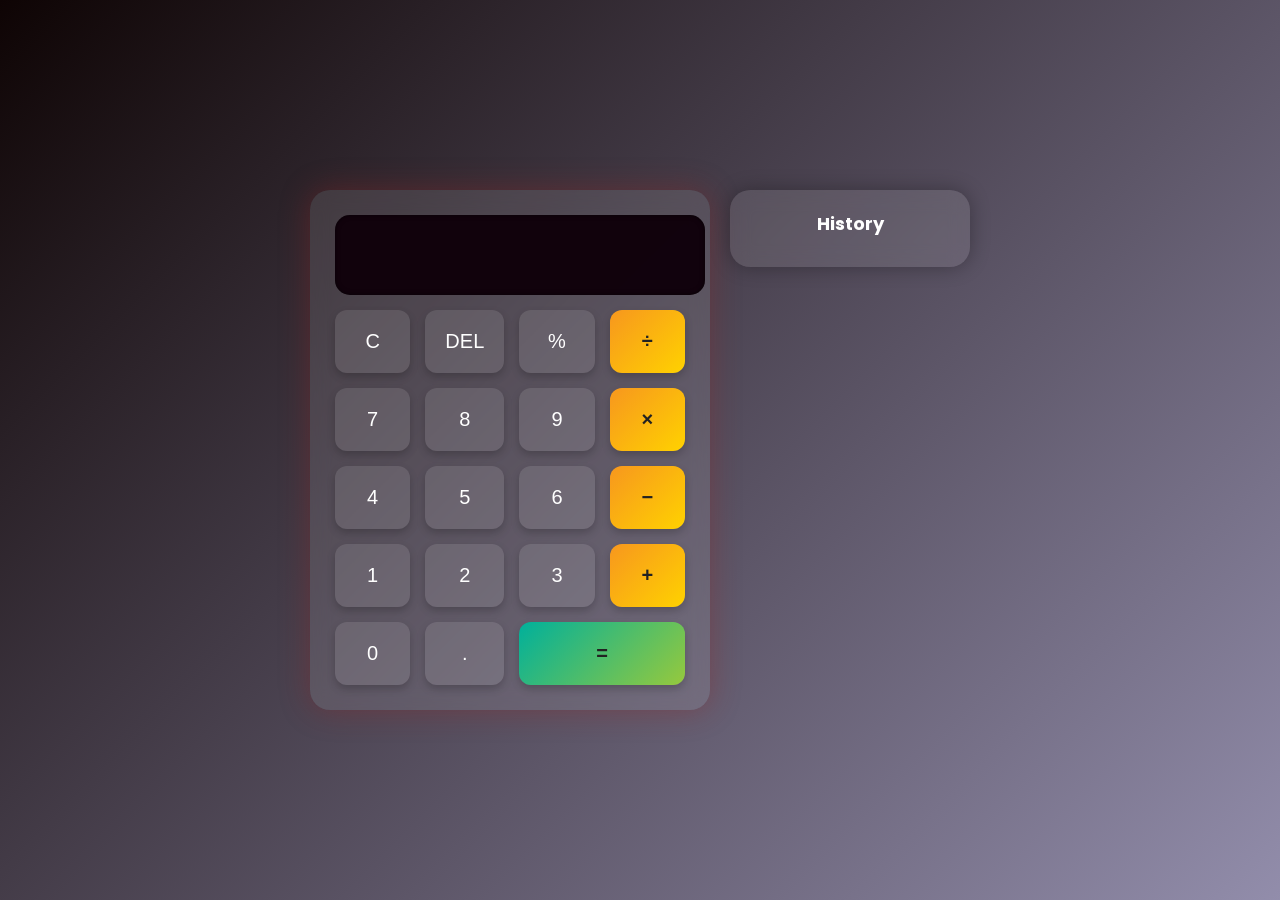
<file: Calculator/index.html>
<!DOCTYPE html>
<html lang="en">
<head>
  <meta charset="UTF-8" />
  <meta name="viewport" content="width=device-width, initial-scale=1.0"/>
  <title>Modern Calculator with History</title>
  <link rel="stylesheet" href="style.css" />
</head>
<style>
@import url('https://fonts.googleapis.com/css2?family=Poppins:wght@300;500;700&display=swap');

body {
  margin: 0;
  padding: 0;
  background: linear-gradient(135deg, #0e0404,#928dab );
  height: 100vh;
  display: flex;
  justify-content: center;
  align-items: center;
  font-family: 'Poppins', sans-serif;
}

.container {
  display: flex;
  gap: 20px;
  align-items: flex-start;
}

.calculator {
  background: rgba(255, 255, 255, 0.1);
  backdrop-filter: blur(10px);
  border-radius: 20px;
  padding: 25px;
  box-shadow: 0 0 30px rgba(145, 35, 35, 0.4);
  width: 350px;
}

#display {
  width: 100%;
  height: 60px;
  border: none;
  border-radius: 15px;
  font-size: 28px;
  padding: 10px;
  text-align: right;
  margin-bottom: 15px;
  color: #fff;
  background: rgba(16, 1, 11, 0.973);
  box-shadow: inset 0 0 5px rgba(0, 0, 0, 0.6);
}

.buttons {
  display: grid;
  grid-template-columns: repeat(4, 1fr);
  gap: 15px;
}

.btn {
  padding: 20px;
  font-size: 20px;
  border: none;
  border-radius: 12px;
  background: rgba(255, 255, 255, 0.1);
  color: #fff;
  cursor: pointer;
  transition: all 0.2s ease;
  box-shadow: 0 4px 8px rgba(0, 0, 0, 0.2);
}

.btn:hover {
  background: rgba(255, 255, 255, 0.2);
  transform: scale(1.05);
}

.operator {
  background: linear-gradient(135deg, #f7971e, #ffd200);
  color: #222;
  font-weight: bold;
}

.operator:hover {
  background: linear-gradient(135deg, #f2709c, #ff9472);
}

.equal {
  grid-column: span 2;
  background: linear-gradient(135deg, #00b09b, #96c93d);
  color: #222;
  font-weight: bold;
}

.equal:hover {
  background: linear-gradient(135deg, #11998e, #38ef7d);
}

.history {
  background: rgba(255, 255, 255, 0.1);
  backdrop-filter: blur(10px);
  border-radius: 20px;
  padding: 20px;
  width: 200px;
  color: #fff;
  box-shadow: 0 0 20px rgba(0,0,0,0.3);
  max-height: 400px;
  overflow-y: auto;
}

.history h2 {
  font-size: 18px;
  margin-top: 0;
  margin-bottom: 10px;
  text-align: center;
}

.history-item {
  font-size: 14px;
  padding: 5px 0;
  border-bottom: 1px solid rgba(255,255,255,0.2);
  cursor: pointer;
}

.history-item:hover {
  color: yellow;
}
</style>

<body>
  <div class="container">
    
    <!-- Calculator -->
    <div class="calculator">
      <input type="text" id="display" disabled />

      <div class="buttons">
        <button class="btn" onclick="clearDisplay()">C</button>
        <button class="btn" onclick="deleteLast()">DEL</button>
        <button class="btn" onclick="append('%')">%</button>
        <button class="btn operator" onclick="append('/')">÷</button>

        <button class="btn" onclick="append('7')">7</button>
        <button class="btn" onclick="append('8')">8</button>
        <button class="btn" onclick="append('9')">9</button>
        <button class="btn operator" onclick="append('*')">×</button>

        <button class="btn" onclick="append('4')">4</button>
        <button class="btn" onclick="append('5')">5</button>
        <button class="btn" onclick="append('6')">6</button>
        <button class="btn operator" onclick="append('-')">−</button>

        <button class="btn" onclick="append('1')">1</button>
        <button class="btn" onclick="append('2')">2</button>
        <button class="btn" onclick="append('3')">3</button>
        <button class="btn operator" onclick="append('+')">+</button>

        <button class="btn" onclick="append('0')">0</button>
        <button class="btn" onclick="append('.')">.</button>
        <button class="btn equal" onclick="calculate()">=</button>
      </div>
    </div>

    <!-- History Panel -->
    <div class="history">
      <h2>History</h2>
      <div id="historyList"></div>
    </div>

  </div>
  <script>
    const display = document.getElementById('display');
const historyList = document.getElementById('historyList');

// Append input to display
function append(char) {
  display.value += char;
}

// Clear entire display
function clearDisplay() {
  display.value = '';
}

// Delete last character
function deleteLast() {
  display.value = display.value.slice(0, -1);
}

// Calculate the expression & store history
function calculate() {
  try {
    let expression = display.value;
    let result = eval(expression.replace('%', '/100'));
    if (result !== undefined && expression !== '') {
      addHistory(expression, result);
      display.value = result;
    }
  } catch {
    display.value = 'Error';
  }
}

// Add calculation to history
function addHistory(expression, result) {
  if (!historyList) return; // Prevent errors if element missing

  const item = document.createElement('div');
  item.classList.add('history-item');
  item.textContent = `${expression} = ${result}`;
  // Click to restore full expression
  item.onclick = () => {
    display.value = expression;
  };
  historyList.prepend(item); // newest first
}

// Keyboard support
document.addEventListener('keydown', (e) => {
  const key = e.key;
  if (!isNaN(key) || ['+', '-', '*', '/', '.', '%', '(', ')'].includes(key)) {
    append(key);
  } else if (key === 'Enter') {
    calculate();
  } else if (key === 'Backspace') {
    deleteLast();
  } else if (key === 'Escape') {
    clearDisplay();
  }
});

  </script>
</body>
</html>
</file>
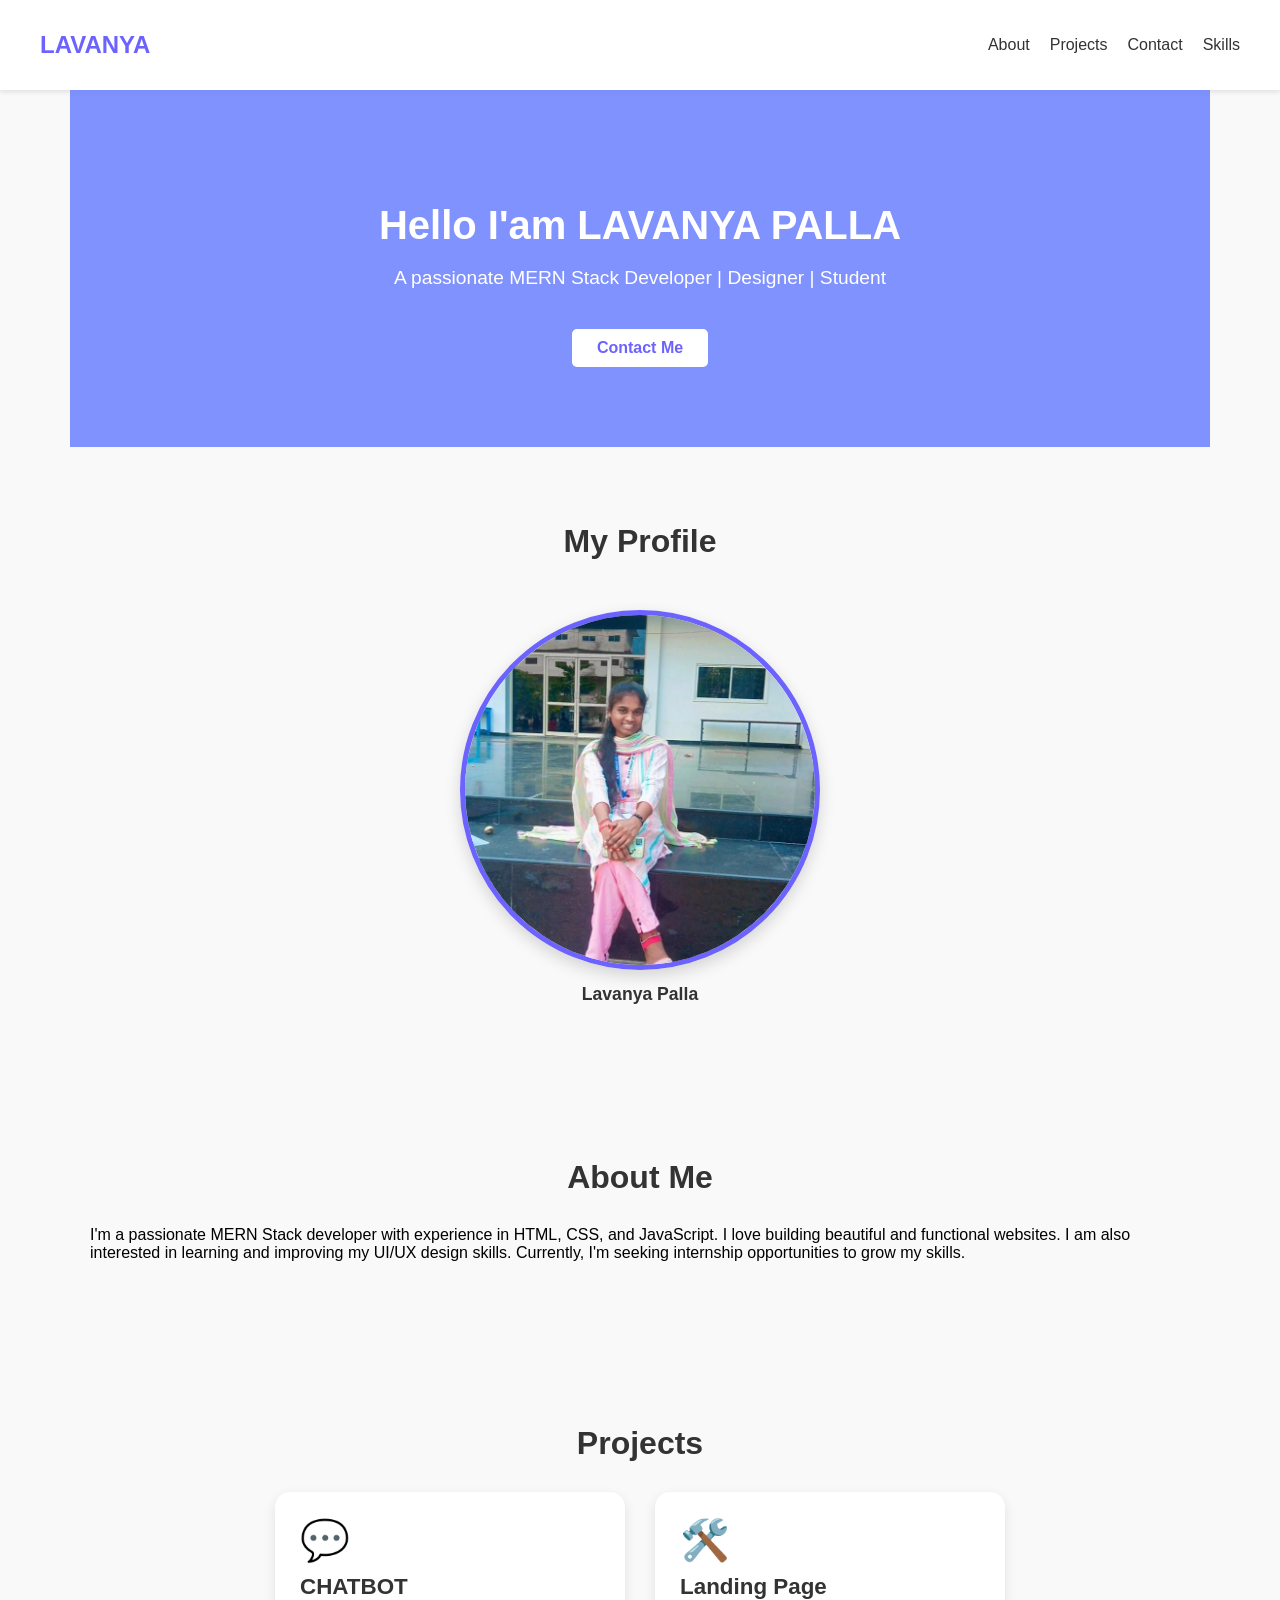
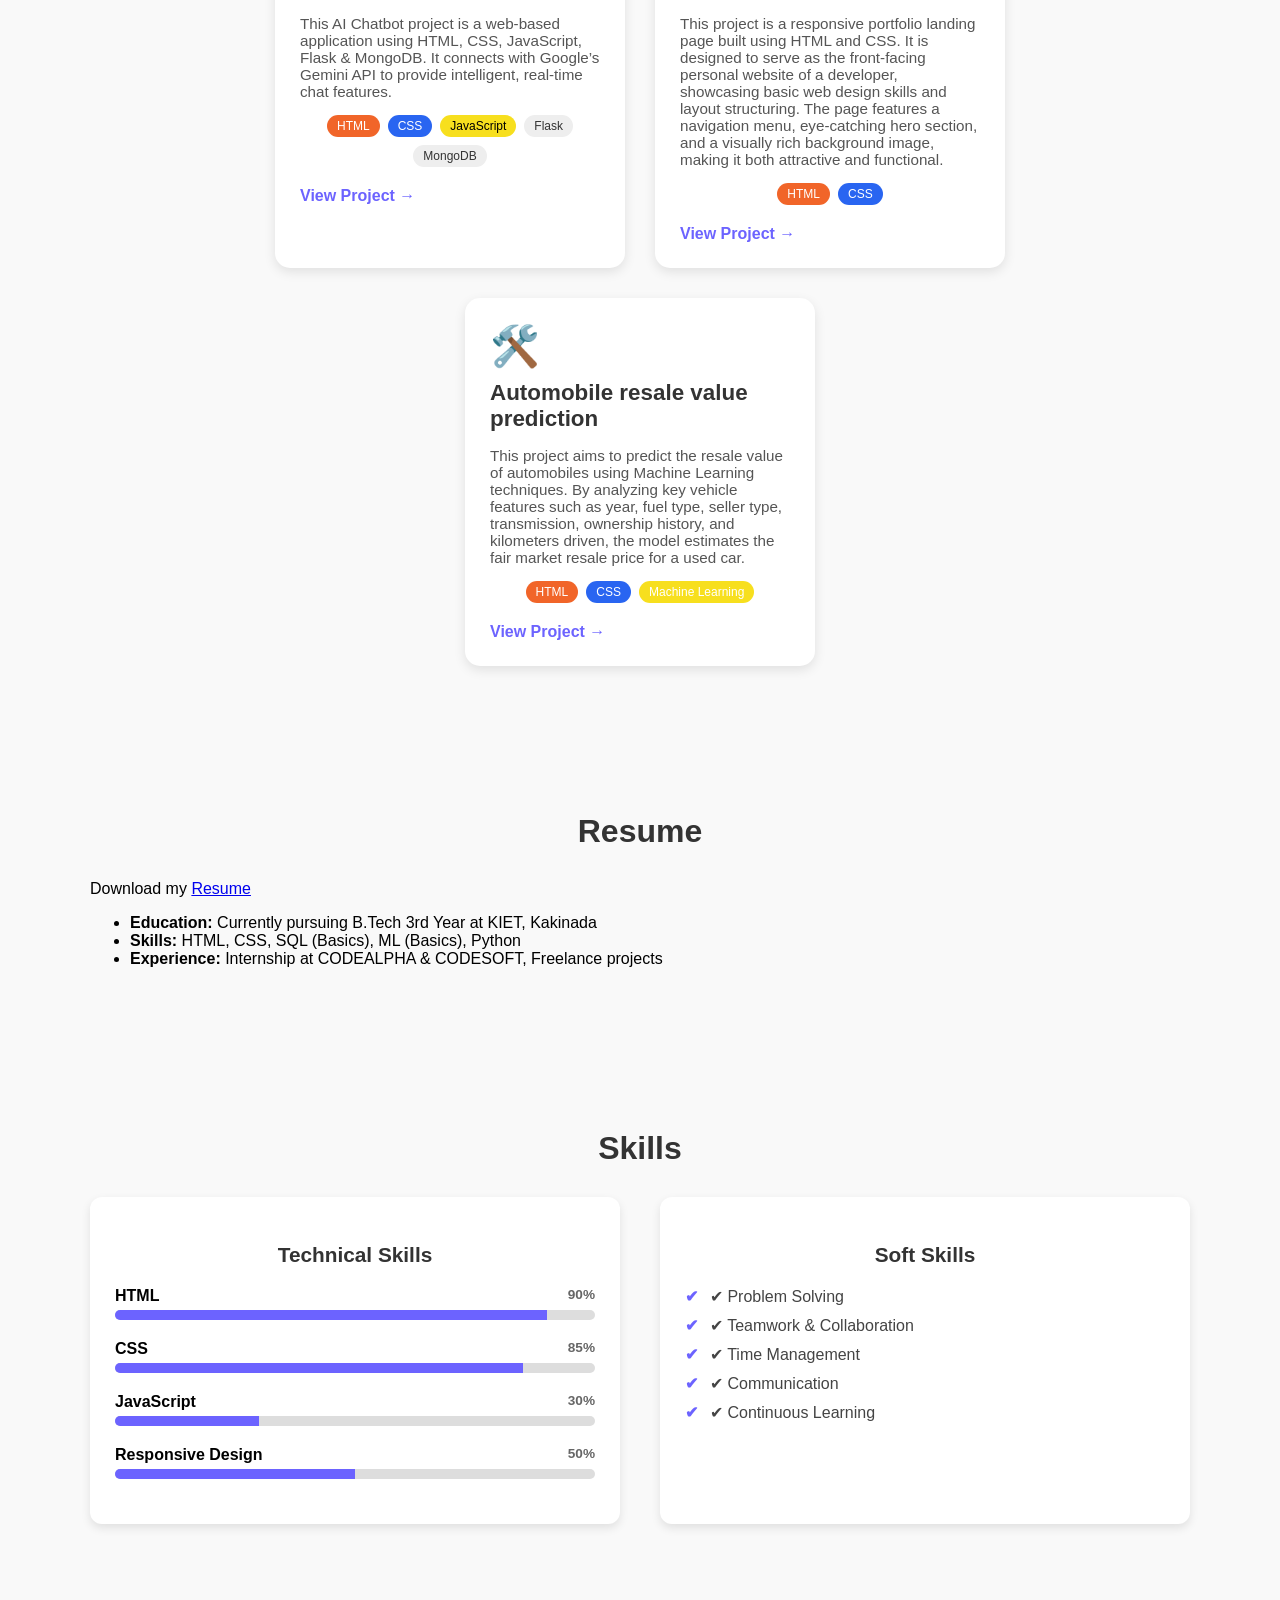
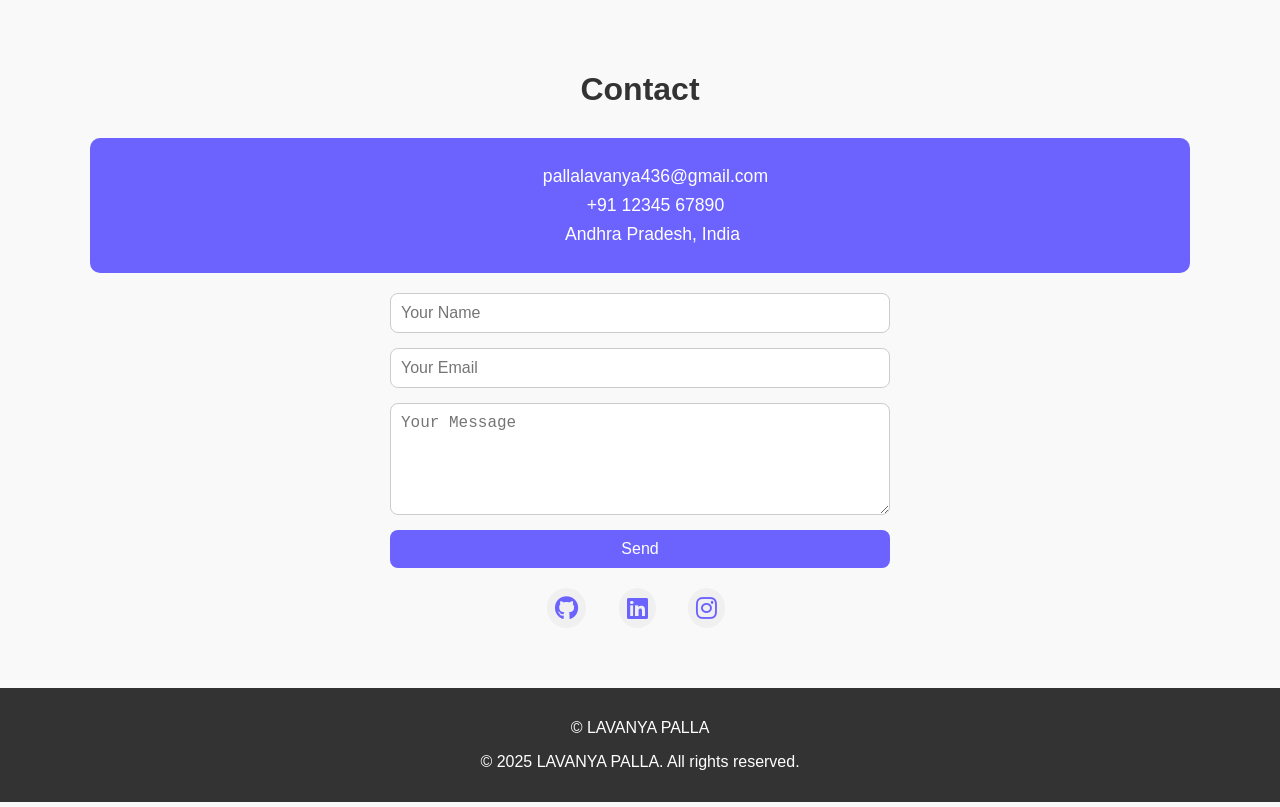
<file: portfolio site/index.html>
<!DOCTYPE html>
<html lang="en">
<head>
  <meta charset="UTF-8" />
  <meta name="viewport" content="width=device-width, initial-scale=1.0">
  <title>LAVANYA PALLA | Portfolio</title>
  <link rel="stylesheet" href="style.css">
  <!-- Font Awesome for icons -->
  <link rel="stylesheet" href="https://cdnjs.cloudflare.com/ajax/libs/font-awesome/6.5.0/css/all.min.css">
</head>
<style>
.contact-info {
  text-align: center;
  margin-bottom: 20px;
  font-size: 1.1rem;
}

.contact-info p {
  margin: 8px 0;
}

.contact-info i {
  margin-right: 8px;
  color: #6c63ff;
}

.social-links {
  text-align: center;
  margin-top: 15px;
}

.social-links a {
  margin: 0 10px;
  font-size: 1.5rem;
  color: #6c63ff;
  transition: color 0.3s ease;
}

.social-links a:hover {
  color: #4b47c2;
}


/* Contact Section Social Links with Icons */
.social-links {
  text-align: center;
  margin-top: 20px;
}

.social-links a {
  display: inline-block;
  margin: 0 15px;
  font-size: 1.2rem;
  color: #333;
  text-decoration: none;
  transition: color 0.3s ease, transform 0.2s ease;
}

.social-links a i {
  margin-right: 8px;
  font-size: 1.5rem;
  vertical-align: middle;
}

/* Hover effect for icons */
.social-links a:hover {
  color: #6c63ff;
  transform: scale(1.05);
}

/* Optional: make icons rounded with background */
.social-links a i {
  background: #f0f0f0;
  padding: 8px;
  border-radius: 50%;
  transition: background 0.3s ease;
}

.social-links a:hover i {
  background: #6c63ff;
  color: white;
}

/* Contact Section */
.contact-container {
  display: flex;
  flex-wrap: wrap;
  gap: 20px;
  background: white;
  padding: 20px;
  border-radius: 10px;
}

.contact-info {
  background: #6c63ff;
  color: white;
  flex: 1 1 300px;
  padding: 20px;
  border-radius: 10px;
}

.contact-info h3 {
  margin-bottom: 15px;
}

.contact-info a {
  color: white;
  text-decoration: none;
}

.contact-info a:hover {
  text-decoration: underline;
}

.social-icons a {
  font-size: 1.5rem;
  margin-right: 10px;
  text-decoration: none;
}

.contact-form {
  flex: 1 1 300px;
  background: #fff;
  padding: 20px;
  border-radius: 10px;
}

.contact-form input,
.contact-form textarea {
  width: 100%;
  padding: 10px;
  margin-bottom: 10px;
  border-radius: 5px;
  border: 1px solid #ccc;
}

.contact-form button {
  background: #6c63ff;
  color: white;
  border: none;
  padding: 10px 15px;
  cursor: pointer;
  border-radius: 5px;
}

.contact-form button:hover {
  background: #5a54d6;
}


/* My Profile Image Section */
#myimage {
  text-align: center;
  padding: 50px 20px;
}

.my-image-wrapper {
  display: inline-block;
  margin-top: 20px;
}

.my-image {
  width: 350px;
  height: 350px;
  border-radius: 50%;
  object-fit: cover;
  border: 5px solid #6c63ff;
  box-shadow: 0 6px 16px rgba(0, 0, 0, 0.15);
  transition: transform 0.3s ease;
}

.my-image:hover {
  transform: scale(1.05);
}

.image-caption {
  margin-top: 10px;
  font-size: 1.1rem;
  font-weight: bold;
  color: #333;
}


body {
  font-family: 'Segoe UI', sans-serif;
  margin: 0;
  padding: 0;
  background: #f9f9f9;
}

header {
  background: #fff;
  padding: 20px;
  box-shadow: 0 2px 5px rgba(0,0,0,0.1);
}

nav {
  display: flex;
  justify-content: space-between;
  align-items: center;
  max-width: 1200px;
  margin: auto;
}

.logo {
  font-size: 24px;
  font-weight: bold;
  color: #6c63ff;
}

nav ul {
  list-style: none;
  display: flex;
  gap: 20px;
}

nav ul li a {
  text-decoration: none;
  color: #333;
  font-weight: 500;
}

#hero {
  text-align: center;
  padding: 80px 20px;
  background: #637affce;
  color: white;
}

#hero h1 {
  font-size: 2.5rem;
  margin-bottom: 10px;
}

#hero p {
  font-size: 1.2rem;
}

.btn {
  display: inline-block;
  margin-top: 20px;
  padding: 10px 25px;
  background: white;
  color: #6c63ff;
  border-radius: 5px;
  text-decoration: none;
  font-weight: bold;
  cursor: pointer;
  transition: background 0.3s, color 0.3s;
}

.btn:hover {
  background: #6c63ff;
  color: white;
}

section {
  padding: 60px 20px;
  max-width: 1100px;
  margin: auto;
}

h2 {
  font-size: 2rem;
  text-align: center;
  margin-bottom: 30px;
  color: #333;
}

/* Projects Section */
.projects-container {
  display: flex;
  flex-wrap: wrap;
  justify-content: center;
  gap: 30px;
}

.project-card {
  background: #fff;
  border-radius: 15px;
  box-shadow: 0 4px 12px rgba(0, 0, 0, 0.1);
  width: 300px;
  padding: 25px;
  transition: transform 0.3s ease;
}

.project-card:hover {
  transform: translateY(-10px);
}

.project-card .icon {
  font-size: 40px;
  margin-bottom: 10px;
}

.project-card h3 {
  font-size: 1.4rem;
  margin: 10px 0;
  color: #333;
}

.project-card p {
  font-size: 0.95rem;
  color: #555;
  margin-bottom: 15px;
}

.tags {
  display: flex;
  flex-wrap: wrap;
  gap: 8px;
  justify-content: center;
  margin-bottom: 10px;
}

.tag {
  background-color: #eee;
  color: #333;
  padding: 4px 10px;
  border-radius: 12px;
  font-size: 0.75rem;
}

.tag.html { background: #f16529; color: white; }
.tag.css { background: #2965f1; color: white; }
.tag.js { background: #f7df1e; color: black; }
.tag.ML { background: #f7df1e; color: white; }

.view-link {
  text-decoration: none;
  font-weight: bold;
  color: #6c63ff;
  display: inline-block;
  margin-top: 10px;
}

/* Resume */
ul {
  list-style-type: disc;
  padding-left: 40px;
}

/* Contact */
form {
  max-width: 500px;
  margin: auto;
  display: flex;
  flex-direction: column;
  gap: 15px;
}

input, textarea {
  padding: 10px;
  border: 1px solid #ccc;
  border-radius: 8px;
  font-size: 1rem;
}

button {
  padding: 10px;
  background-color: #6c63ff;
  color: white;
  border: none;
  border-radius: 8px;
  font-size: 1rem;
  cursor: pointer;
}

.social-links {
  text-align: center;
  margin-top: 20px;
}

.social-links a {
  margin: 0 10px;
  text-decoration: none;
  color: #6c63ff;
  font-weight: bold;
}

/* Footer */
footer {
  background: #333;
  color: white;
  text-align: center;
  padding: 15px 0;
}

/* Skills Section */
#skills {
  text-align: center;
}

.skills-container {
  display: flex;
  flex-wrap: wrap;
  justify-content: center;
  gap: 40px;
  margin-top: 30px;
}

.skills-column {
  flex: 1 1 300px;
  background: #fff;
  padding: 25px;
  border-radius: 12px;
  box-shadow: 0 4px 10px rgba(0,0,0,0.1);
}

.skills-column h3 {
  font-size: 1.3rem;
  margin-bottom: 20px;
  color: #333;
}

.skill {
  text-align: left;
  margin-bottom: 20px;
  position: relative;
}

.skill span {
  font-weight: 600;
  display: block;
  margin-bottom: 5px;
}

.progress-bar {
  background: #ddd;
  border-radius: 10px;
  overflow: hidden;
  height: 10px;
}

.progress-bar div {
  background: #6c63ff;
  height: 100%;
  transition: width 1s ease;
}

.percent {
  font-size: 0.85rem;
  color: #666;
  position: absolute;
  right: 0;
  top: 0;
}

.soft-skills {
  list-style: none;
  padding-left: 0;
  text-align: left;
}

.soft-skills li {
  margin-bottom: 10px;
  font-size: 1rem;
  color: #444;
  position: relative;
  padding-left: 25px;
}

.soft-skills li::before {
  content: "✔";
  position: absolute;
  left: 0;
  color: #6c63ff;
  font-weight: bold;
}

.profile-image-section {
  display: flex;
  justify-content: left;
  margin-top: 30px;
}

.profile-image {
  width: 180px;
  height: 180px;
  border-radius: 50%;
  object-fit: cover;
  border: 4px solid #4CAF50;
  box-shadow: 0 4px 12px rgba(0, 0, 0, 0.2);
  transition: transform 0.3s ease;
}

.profile-image:hover {
  transform: scale(1.05);
}
</style>

<body>
  <header>
    <nav>
      <div class="logo">LAVANYA </div>
      <ul>
        <li><a href="#about">About</a></li>
        <li><a href="#projects">Projects</a></li>
        <li><a href="#contact">Contact</a></li>
        <li><a href="#skills">Skills</a></li>
      </ul>
    </nav>
  </header>

  <section id="hero">
    <h1>Hello I'am LAVANYA PALLA</h1>
    <p>A passionate MERN Stack Developer | Designer | Student</p>
    <a href="#contact" class="btn">Contact Me</a>
  </section>

  <!-- My Image Section -->
  <section id="myimage">
    <h2>My Profile</h2>
    <div class="my-image-wrapper">
      <img src="its mee.jpg" alt="Lavanya Palla" class="my-image">
      <p class="image-caption">Lavanya Palla</p>
    </div>
  </section>

  <section id="about">
    <h2>About Me</h2>
    <p>I'm a passionate MERN Stack developer with experience in HTML, CSS, and JavaScript.
       I love building beautiful and functional websites. 
       I am also interested in learning and improving my UI/UX design skills. 
       Currently, I'm seeking internship opportunities to grow my skills.</p>
  </section>

  <section id="projects">
    <h2>Projects</h2>
    <div class="projects-container">
      <div class="project-card">
        <div class="icon">💬</div>
        <h3>CHATBOT</h3>
        <p>This AI Chatbot project is a web-based application using HTML, CSS, JavaScript, Flask & MongoDB. It connects with Google’s Gemini API to provide intelligent, real-time chat features.</p>
        <div class="tags">
          <span class="tag html">HTML</span>
          <span class="tag css">CSS</span>
          <span class="tag js">JavaScript</span>
          <span class="tag">Flask</span>
          <span class="tag">MongoDB</span>
        </div>
        <a href="#" class="view-link">View Project →</a>
      </div>

      <div class="project-card">
        <div class="icon">🛠️</div>
        <h3>Landing Page</h3>
        <p>This project is a responsive portfolio landing page built using HTML and CSS. 
          It is designed to serve as the front-facing personal website of a developer, showcasing basic web design skills and layout structuring.
           The page features a navigation menu, eye-catching hero section, and a visually rich background image, making it both attractive and functional.</p>
        <div class="tags">
          <span class="tag html">HTML</span>
          <span class="tag css">CSS</span>
        </div>
        <a href="#" class="view-link">View Project →</a>
      </div>

      <div class="project-card">
        <div class="icon">🛠️</div>
        <h3>Automobile resale value prediction</h3>
        <p>This project aims to predict the resale value of automobiles using Machine Learning techniques. 
          By analyzing key vehicle features such as year, fuel type, seller type, transmission, ownership history, and kilometers driven, the model estimates the fair market resale price for a used car.</p>
         <div class="tags">
          <span class="tag html">HTML</span>
          <span class="tag css">CSS</span>
          <span class="tag ML">Machine Learning</span>
        </div>
        <a href="#" class="view-link">View Project →</a>
      </div>
    </div>
  </section>

  <section id="resume">
    <h2>Resume</h2>
    <p>Download my <a href="resume.pdf" target="_blank">Resume</a></p>
    <ul>
      <li><strong>Education:</strong> Currently pursuing B.Tech 3rd Year at KIET, Kakinada</li>
      <li><strong>Skills:</strong> HTML, CSS, SQL (Basics), ML (Basics), Python</li>
      <li><strong>Experience:</strong> Internship at CODEALPHA & CODESOFT, Freelance projects</li>
    </ul>
  </section>

  <section id="skills">
    <h2>Skills</h2>
    <div class="skills-container">
      <div class="skills-column">
        <h3>Technical Skills</h3>
        <div class="skill">
          <span>HTML</span>
          <div class="progress-bar"><div style="width: 90%"></div></div>
          <span class="percent">90%</span>
        </div>
        <div class="skill">
          <span>CSS</span>
          <div class="progress-bar"><div style="width: 85%"></div></div>
          <span class="percent">85%</span>
        </div>
        <div class="skill">
          <span>JavaScript</span>
          <div class="progress-bar"><div style="width: 30%"></div></div>
          <span class="percent">30%</span>
        </div>
        <div class="skill">
          <span>Responsive Design</span>
          <div class="progress-bar"><div style="width: 50%"></div></div>
          <span class="percent">50%</span>
        </div>
      </div>

      <div class="skills-column">
        <h3>Soft Skills</h3>
        <ul class="soft-skills">
          <li>✔ Problem Solving</li>
          <li>✔ Teamwork & Collaboration</li>
          <li>✔ Time Management</li>
          <li>✔ Communication</li>
          <li>✔ Continuous Learning</li>
        </ul>
      </div>
    </div>
  </section>

  <!-- Updated Contact Section -->
  <section id="contact">
    <h2>Contact</h2>

    <div class="contact-info">
      <p><i class="fas fa-envelope"></i> <a href="mailto:pallalavanya436@gmail.com">pallalavanya436@gmail.com</a></p>
      <p><i class="fas fa-phone"></i> +91 12345 67890</p>
      <p><i class="fas fa-map-marker-alt"></i> Andhra Pradesh, India</p>
    </div>

    <form id="contact-form">
      <input type="text" name="name" placeholder="Your Name" required>
      <input type="email" name="email" placeholder="Your Email" required>
      <textarea name="message" rows="5" placeholder="Your Message" required></textarea>
      <button type="submit">Send</button>
    </form>

    <div class="social-links">
      <a href="https://github.com/pallalavanya22" target="_blank"><i class="fab fa-github"></i></a>
      <a href="https://www.linkedin.com/in/lavanya-palla/" target="_blank"><i class="fab fa-linkedin"></i></a>
      <a href="https://www.instagram.com/YOUR_USERNAME" target="_blank"><i class="fab fa-instagram"></i></a>
    </div>
  </section>

  <footer>
      <p>&copy; LAVANYA PALLA</p>
    <p>&copy; 2025 LAVANYA PALLA. All rights reserved.</p>
  </footer>

  <script>
    // Smooth scroll for navigation links
document.querySelectorAll('nav a[href^="#"]').forEach(link => {
  link.addEventListener("click", function (e) {
    e.preventDefault();
    const target = document.querySelector(this.getAttribute("href"));
    if (target) {
      target.scrollIntoView({ behavior: "smooth" });
    }
  });
});

// Contact form submission
document.getElementById("contact-form").addEventListener("submit", function (e) {
  e.preventDefault();
  alert("Thanks for reaching out! I will get back to you soon.");
  this.reset();
});

// Animate skill bars on scroll
const skillsSection = document.querySelector("#skills");
const skillBars = document.querySelectorAll(".progress div");

function animateSkills() {
  const sectionPos = skillsSection.getBoundingClientRect().top;
  const screenPos = window.innerHeight / 1.3;

  if (sectionPos < screenPos) {
    skillBars.forEach(bar => {
      const width = bar.style.width;
      bar.style.width = "0";
      setTimeout(() => {
        bar.style.width = width;
      }, 100);
    });
    window.removeEventListener("scroll", animateSkills);
  }
}

window.addEventListener("scroll", animateSkills);

  </script>
</body>
</html>
</file>
<file: Calculator/style.css>
@import url('https://fonts.googleapis.com/css2?family=Poppins:wght@300;500;700&display=swap');

body {
  margin: 0;
  padding: 0;
  background: linear-gradient(135deg, #0e0404,#928dab );
  height: 100vh;
  display: flex;
  justify-content: center;
  align-items: center;
  font-family: 'Poppins', sans-serif;
}

.calculator {
  background: rgba(255, 255, 255, 0.1);
  backdrop-filter: blur(10px);
  border-radius: 20px;
  padding: 25px;
  box-shadow: 0 0 30px rgba(145, 35, 35, 0.4);
  width: 350px;
}

#display {
  width: 100%;
  height: 60px;
  border: none;
  border-radius: 15px;
  font-size: 28px;
  padding: 10px;
  text-align: right;
  margin-bottom: 15px;
  color: #fff;
  background: rgba(16, 1, 11, 0.973);
  box-shadow: inset 0 0 5px rgba(0, 0, 0, 0.6);
}

.buttons {
  display: grid;
  grid-template-columns: repeat(4, 1fr);
  gap: 15px;
}

.btn {
  padding: 20px;
  font-size: 20px;
  border: none;
  border-radius: 12px;
  background: rgba(255, 255, 255, 0.1);
  color: #fff;
  cursor: pointer;
  transition: all 0.2s ease;
  box-shadow: 0 4px 8px rgba(0, 0, 0, 0.2);
}

.btn:hover {
  background: rgba(255, 255, 255, 0.2);
  transform: scale(1.05);
}

.operator {
  background: linear-gradient(135deg, #f7971e, #ffd200);
  color: #222;
  font-weight: bold;
}

.operator:hover {
  background: linear-gradient(135deg, #f2709c, #ff9472);
}

.equal {
  grid-column: span 2;
  background: linear-gradient(135deg, #00b09b, #96c93d);
  color: #222;
  font-weight: bold;
}

.equal:hover {
  background: linear-gradient(135deg, #11998e, #38ef7d);
}

.copy {
  margin-bottom: 15px;
  width: 100%;
  padding: 12px;
  background: linear-gradient(135deg, #007bff, #00c6ff);
  color: white;
  font-weight: bold;
  font-size: 18px;
  border: none;
  border-radius: 10px;
  cursor: pointer;
  transition: 0.3s;
}

.copy:hover {
  background: linear-gradient(135deg, #0056b3, #00aaff);
}
</file>
<file: portfolio site/style.css>
/* My Profile Image Section */
#myimage {
  text-align: center;
  padding: 50px 20px;
}

.my-image-wrapper {
  display: inline-block;
  margin-top: 20px;
}

.my-image {
  width: 350px;
  height: 350px;
  border-radius: 50%;
  object-fit: cover;
  border: 5px solid #6c63ff;
  box-shadow: 0 6px 16px rgba(0, 0, 0, 0.15);
  transition: transform 0.3s ease;
}

.my-image:hover {
  transform: scale(1.05);
}

.image-caption {
  margin-top: 10px;
  font-size: 1.1rem;
  font-weight: bold;
  color: #333;
}


body {
  font-family: 'Segoe UI', sans-serif;
  margin: 0;
  padding: 0;
  background: #f9f9f9;
}

header {
  background: #fff;
  padding: 20px;
  box-shadow: 0 2px 5px rgba(0,0,0,0.1);
}

nav {
  display: flex;
  justify-content: space-between;
  align-items: center;
  max-width: 1200px;
  margin: auto;
}

.logo {
  font-size: 24px;
  font-weight: bold;
  color: #6c63ff;
}

nav ul {
  list-style: none;
  display: flex;
  gap: 20px;
}

nav ul li a {
  text-decoration: none;
  color: #333;
  font-weight: 500;
}

#hero {
  text-align: center;
  padding: 80px 20px;
  background: #637affce;
  color: white;
}

#hero h1 {
  font-size: 2.5rem;
  margin-bottom: 10px;
}

#hero p {
  font-size: 1.2rem;
}

.btn {
  display: inline-block;
  margin-top: 20px;
  padding: 10px 25px;
  background: white;
  color: #6c63ff;
  border-radius: 5px;
  text-decoration: none;
  font-weight: bold;
  cursor: pointer;
  transition: background 0.3s, color 0.3s;
}

.btn:hover {
  background: #6c63ff;
  color: white;
}

section {
  padding: 60px 20px;
  max-width: 1100px;
  margin: auto;
}

h2 {
  font-size: 2rem;
  text-align: center;
  margin-bottom: 30px;
  color: #333;
}

/* Projects Section */
.projects-container {
  display: flex;
  flex-wrap: wrap;
  justify-content: center;
  gap: 30px;
}

.project-card {
  background: #fff;
  border-radius: 15px;
  box-shadow: 0 4px 12px rgba(0, 0, 0, 0.1);
  width: 300px;
  padding: 25px;
  transition: transform 0.3s ease;
}

.project-card:hover {
  transform: translateY(-10px);
}

.project-card .icon {
  font-size: 40px;
  margin-bottom: 10px;
}

.project-card h3 {
  font-size: 1.4rem;
  margin: 10px 0;
  color: #333;
}

.project-card p {
  font-size: 0.95rem;
  color: #555;
  margin-bottom: 15px;
}

.tags {
  display: flex;
  flex-wrap: wrap;
  gap: 8px;
  justify-content: center;
  margin-bottom: 10px;
}

.tag {
  background-color: #eee;
  color: #333;
  padding: 4px 10px;
  border-radius: 12px;
  font-size: 0.75rem;
}

.tag.html { background: #f16529; color: white; }
.tag.css { background: #2965f1; color: white; }
.tag.js { background: #f7df1e; color: black; }
.tag.ML { background: #f7df1e; color: white; }

.view-link {
  text-decoration: none;
  font-weight: bold;
  color: #6c63ff;
  display: inline-block;
  margin-top: 10px;
}

/* Resume */
ul {
  list-style-type: disc;
  padding-left: 40px;
}

/* Contact */
form {
  max-width: 500px;
  margin: auto;
  display: flex;
  flex-direction: column;
  gap: 15px;
}

input, textarea {
  padding: 10px;
  border: 1px solid #ccc;
  border-radius: 8px;
  font-size: 1rem;
}

button {
  padding: 10px;
  background-color: #6c63ff;
  color: white;
  border: none;
  border-radius: 8px;
  font-size: 1rem;
  cursor: pointer;
}

.social-links {
  text-align: center;
  margin-top: 20px;
}

.social-links a {
  margin: 0 10px;
  text-decoration: none;
  color: #6c63ff;
  font-weight: bold;
}

/* Footer */
footer {
  background: #333;
  color: white;
  text-align: center;
  padding: 15px 0;
}

/* Skills Section */
#skills {
  text-align: center;
}

.skills-container {
  display: flex;
  flex-wrap: wrap;
  justify-content: center;
  gap: 40px;
  margin-top: 30px;
}

.skills-column {
  flex: 1 1 300px;
  background: #fff;
  padding: 25px;
  border-radius: 12px;
  box-shadow: 0 4px 10px rgba(0,0,0,0.1);
}

.skills-column h3 {
  font-size: 1.3rem;
  margin-bottom: 20px;
  color: #333;
}

.skill {
  text-align: left;
  margin-bottom: 20px;
  position: relative;
}

.skill span {
  font-weight: 600;
  display: block;
  margin-bottom: 5px;
}

.progress-bar {
  background: #ddd;
  border-radius: 10px;
  overflow: hidden;
  height: 10px;
}

.progress-bar div {
  background: #6c63ff;
  height: 100%;
  transition: width 1s ease;
}

.percent {
  font-size: 0.85rem;
  color: #666;
  position: absolute;
  right: 0;
  top: 0;
}

.soft-skills {
  list-style: none;
  padding-left: 0;
  text-align: left;
}

.soft-skills li {
  margin-bottom: 10px;
  font-size: 1rem;
  color: #444;
  position: relative;
  padding-left: 25px;
}

.soft-skills li::before {
  content: "✔";
  position: absolute;
  left: 0;
  color: #6c63ff;
  font-weight: bold;
}

.profile-image-section {
  display: flex;
  justify-content: left;
  margin-top: 30px;
}

.profile-image {
  width: 180px;
  height: 180px;
  border-radius: 50%;
  object-fit: cover;
  border: 4px solid #4CAF50;
  box-shadow: 0 4px 12px rgba(0, 0, 0, 0.2);
  transition: transform 0.3s ease;
}

.profile-image:hover {
  transform: scale(1.05);
}
</file>
